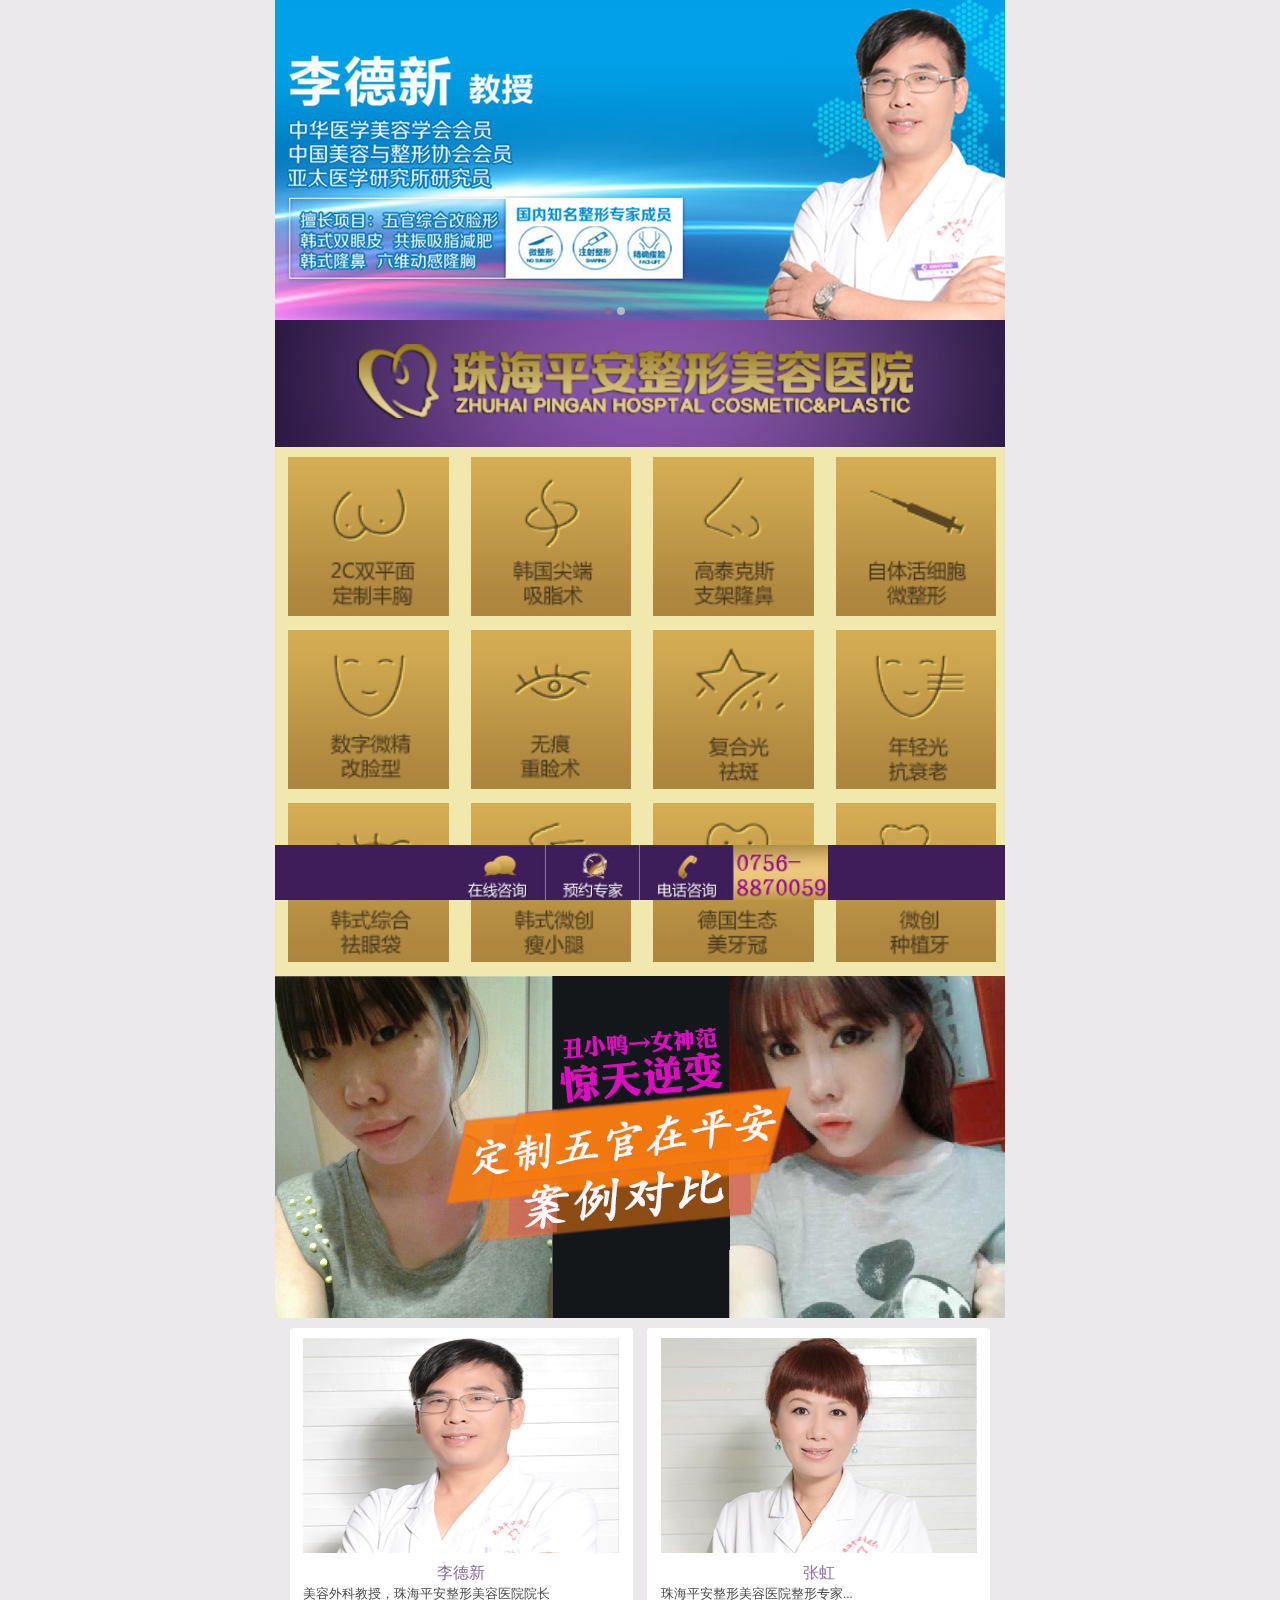
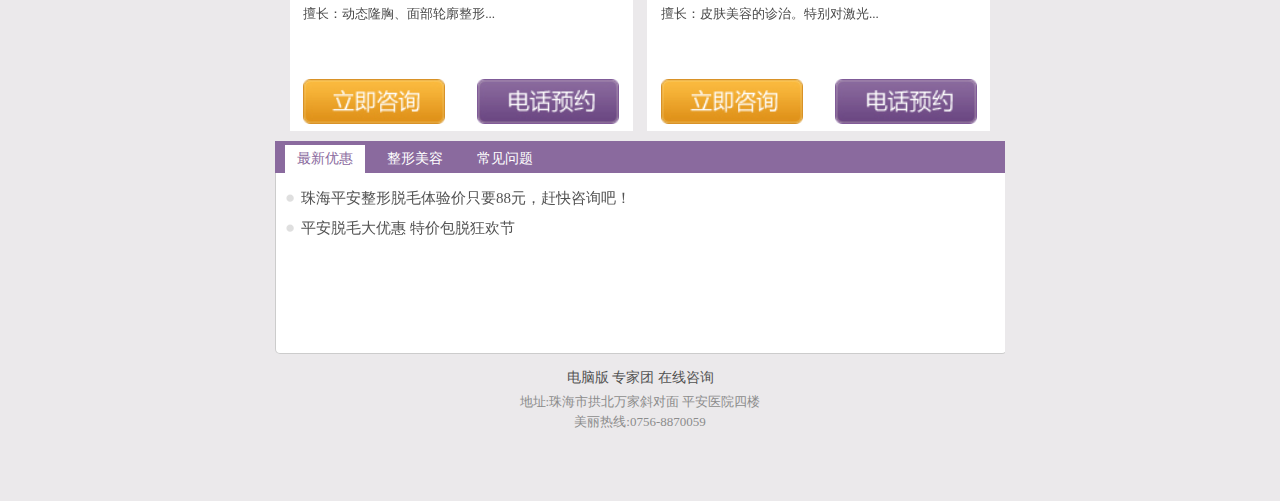
<file: face/index.html>
<!DOCTYPE html PUBLIC "-//W3C//DTD XHTML 1.0 Transitional//EN" "http://www.w3.org/TR/xhtml1/DTD/xhtml1-transitional.dtd">
<html xmlns="http://www.w3.org/1999/xhtml">
<head>
<meta http-equiv="Content-Type" content="text/html; charset=gb2312" />
<meta name="viewport" content="width=device-width, initial-scale=1.0, maximum-scale=1.0, user-scalable=no">

<title>���麣ƽ����������ҽԺ������html5�ֻ�wapҽԺ��վģ������-����sunzhipeng1234��http://---pppf.taobao.com---/shenghuofuwu/yiyuan/��</title>
<meta name="keywords" content="" />
<meta name="description" content="" />
<link href="templets/wap/images/basic.css" rel="stylesheet" type="text/css" />
<link rel="stylesheet" href="templets/wap/images/idangerous.swiper.css">
<script type="text/javascript" src="templets/wap/images/jquery.min.js"></script>
<script src="templets/wap/images/idangerous.swiper-2.1.min.js"></script> 
</head>
<body>
		<div id="main" style="min-width:300px!important; max-width:730px!important; margin:auto; overflow:hidden;">
		<div class="swiper-container">
	<div class="swiper-wrapper">
		<div class="swiper-slide">
		<div><img class="top" src="templets/wap/images/tt.jpg" /></div>
	  </div>
	  <div class="swiper-slide">
		<div><img class="top" src="templets/wap/images/top1.jpg" /></div>
	  </div>
	  
	</div>
	<div class="pagination"></div>
</div>
<script>

$(function (){
	var mySwiper = new Swiper('.swiper-container',{
	  loop:true,
	  grabCursor: true,
	  paginationClickable: true,
	  pagination: '.pagination'
	});
	var resize = function(e) {
		var query = $('.swiper-container');
		var clientW = query[0].clientWidth;
		query.css('height', clientW*320/730+'px');
	}
	$(window).bind('resize', resize);
	resize();
	setInterval(function(){
		mySwiper.swipeNext();
	}, 5000);
});

</script>
<img class="logo" src="templets/wap/images/logo.jpg" />		<ul class="sub">
			<li>
				<a href="zxxm/2.html" target="_blank"><img src="templets/wap/images/sub00.jpg" /></a>
			</li>
			<li>
				<a href="zxxm/3.html" target="_blank"><img src="templets/wap/images/sub01.jpg" /></a>
			</li>
			<li>
				<a href="zxxm/4.html" target="_blank"><img src="templets/wap/images/sub02.jpg" /></a>
			</li>
			<li>
				<a href="zxxm/5.html" target="_blank"><img src="templets/wap/images/sub03.jpg" /></a>
			</li>
			<li>
				<a href="zxxm/6.html" target="_blank"><img src="templets/wap/images/sub04.jpg" /></a>
			</li>
			<li>
				<a href="zxxm/7.html" target="_blank"><img src="templets/wap/images/sub05.jpg" /></a>
			</li>
			<li>
				<a href="zxxm/8.html" target="_blank"><img src="templets/wap/images/sub06.jpg" /></a>
			</li>
			<li>
				<a href="zxxm/9.html" target="_blank"><img src="templets/wap/images/sub07.jpg" /></a>
			</li>
			<li>
				<a href="zxxm/10.html" target="_blank"><img src="templets/wap/images/sub08.jpg" /></a>
			</li>
			<li>
				<a href="zxxm/11.html" target="_blank"><img src="templets/wap/images/sub09.jpg" /></a>
			</li>
			<li>
				<a href="#" target="_blank"><img src="templets/wap/images/sub10.jpg" /></a>
			</li>
			<li>
				<a href="#" target="_blank"><img src="templets/wap/images/sub11.jpg" /></a>
			</li>
		</ul>
		<div class="swiper-containers">
			<div class="swiper-wrapper">
			  <div class="swiper-slide">
				<div><img class="top" src="templets/wap/images/pk00.jpg" /></div>
			  </div>
			  <div class="swiper-slide">
				<div><img class="top" src="templets/wap/images/pk01.jpg" /></div>
			  </div>
			  <div class="swiper-slide">
				<div><img class="top" src="templets/wap/images/pk02.jpg" /></div>
			  </div>
			  <div class="swiper-slide">
				<div><img class="top" src="templets/wap/images/pk03.jpg" /></div>
			  </div>
			</div>
	    </div>
		<script>
			
			$(function (){
				var mySwiper1 = new Swiper('.swiper-containers',{
					  loop:true,
					  grabCursor: true,
					  paginationClickable: true
				  });
					var resize1 = function(e) {
						var query = $('.swiper-containers');
						var clientW = query[0].clientWidth;
						query.css('height', clientW*342/730+'px');
					}
					$(window).bind('resize', resize1);
					resize1();
					setInterval(function(){
						mySwiper1.swipeNext();
					},5000)
			});
			
		</script>
		<div class="swiper-container4">
			<div class="swiper-wrapper">
				
				  <div class="swiper-slide red-slide">
					<div class="li">
						<img class="doc" src="templets/wap/images/doc00.jpg" />
						<dl>
							<dt>�����</dt>
							<dd>������ƽ��ڣ��麣ƽ����������ҽԺԺ�� </dd>
							<dd>�ó�����̬¡�ء��沿��������...</dd>
						</dl>
						<div class="btn">
							<a href="../www.zhpingan.com/call/@wap" rel="kft"><img class="ask" src="templets/wap/images/btn_ask.jpg" /></a>
							<a href="../www.zhpingan.com/call/@wap" rel="kft"><img class="order" src="templets/wap/images/btn_order.jpg" /></a>
						</div>
					</div>
					<div class="li odd">
						<img class="doc" src="templets/wap/images/doc01.jpg" />
						<dl>
							<dt>�ź�</dt>
							<dd>�麣ƽ����������ҽԺ����ר��... </dd>
							<dd>�ó���Ƥ�����ݵ����Ρ��ر�Լ���...</dd>
						</dl>
						<div class="btn">
							<a href="../www.zhpingan.com/call/@wap" rel="kft"><img class="ask" src="templets/wap/images/btn_ask.jpg" /></a>
							<a href="../www.zhpingan.com/call/@wap" rel="kft"><img class="order" src="templets/wap/images/btn_order.jpg" /></a>
						</div>
					</div>
				  </div>
				  <div class="swiper-slide red-slide">
					<div class="li">
						<img class="doc" src="templets/wap/images/doc02.jpg" />
						<dl>
							<dt>��־��</dt>
							<dd>�й������������֪��ר��... </dd>
							<dd>�ó������������Ρ�2C���ء��ز����Ρ�¡��...</dd>
						</dl>
						<div class="btn">
							<a href="../www.zhpingan.com/call/@wap" rel="kft"><img class="ask" src="templets/wap/images/btn_ask.jpg" /></a>
							<a href="../www.zhpingan.com/call/@wap" rel="kft"><img class="order" src="templets/wap/images/btn_order.jpg" /></a>
						</div>
					</div>
					<div class="li odd">
						<img class="doc" src="templets/wap/images/doc03.jpg" />
						<dl>
							<dt>ƽ������ר���Ŷ�</dt>
							<dd>���ڶ��������ר�һ���ڴ�... </dd>
							<dd>������ƽ�����ο�ʼ...</dd>
						</dl>
						<div class="btn">
							<a href="../www.zhpingan.com/call/@wap" rel="kft"><img class="ask" src="templets/wap/images/btn_ask.jpg" /></a>
							<a href="../www.zhpingan.com/call/@wap" rel="kft"><img class="order" src="templets/wap/images/btn_order.jpg" /></a>
						</div>
					</div>
				  </div>
				  
				
			</div>
			<div class="pagination4"></div>
		</div>
		<script>
		  
		  $(function (){
			  var mySwiper4 = new Swiper('.swiper-container4',{
										//pagination: '.pagination4',
										loop:true,
										paginationClickable: true,
										moveStartThreshold: 100
									  });
			  var resize4 = function(e) {
				var query4 = $('.swiper-container4');
				var clientW4 = query4[0].clientWidth;
				query4.css('height', clientW4*262/730+141+'px');
				
			  }
			  $(window).bind('resize', resize4);
			  resize4();
			  setInterval(function(){
				mySwiper4.swipeNext();
			  }, 5000);
		  });
		  
		</script>
		<div class="tabs"> <a href="javascript:;" class="active">�����Ż�</a> <a href="javascript:;">��������</a> <a href="javascript:;">��������</a></div>
		  <div class="swiper-container2">
			<div class="swiper-wrapper">
			  <div class="swiper-slide">
				<div class="content-slide">
				  <ul>
					<li><a href="zxyh/15.html">�麣ƽ��������ë�����ֻҪ88Ԫ���Ͽ���ѯ�ɣ�</a></li>
<li><a href="zxyh/1.html">ƽ����ë���Ż� �ؼ۰��ѿ񻶽�</a></li>

									  </ul>
				</div>
			  </div>
			  <div class="swiper-slide">
				<div class="content-slide">
				  <ul>
					
							<li><a href="zxmr/14.html">�Ƽ��麣��õ�¡��ҽԺ</a></li>

									  </ul>
				</div>
			  </div>
			  
			  	  <div class="swiper-slide">
				<div class="content-slide">
				  <ul>
					
							<li><a href="a/wt/13.html">��Щ�ֲ����ʷ���Ч����?</a></li>
<li><a href="a/wt/12.html">�麣ƽ������Ϊ���������ü����</a></li>

									  </ul>
				</div>
			  </div>
			</div>
		</div>
		<script>
			
			var tabsSwiper = new Swiper('.swiper-container2',{
			speed:500,
			onSlideChangeStart: function(){
			  $(".tabs .active").removeClass('active');
			  $(".tabs a").eq(tabsSwiper.activeIndex).addClass('active');
			}
		  });
		  
	    </script>
		<div class="bottom">
	<p class="l">
		<a href="../new.zhpingan.com/default.htm">���԰�</a>
		<a href="../www.zhpingan.com/call/@wap">ר����</a>
		<a href="../www.zhpingan.com/call/@wap" target="_blank">������ѯ</a>
	</p>
	<p class="p">��ַ:�麣�й������б���� ƽ��ҽԺ��¥</p>
	<p class="p">��������:0756-8870059</p>
</div>
<div class="ww">
	<div class="connect">

		<div class="div01">
			<div class="w">
				<a href="../www.zhpingan.com/call/@wap" target="_blank"><img class="c00" src="templets/wap/images/c00.jpg" /></a>
				<a href="../www.zhpingan.com/call/@wap" target="_blank"><img class="c01" src="templets/wap/images/c01.jpg" /></a>
				<a href="tel_3A07568770059"><img class="c02" src="templets/wap/images/c02.jpg" /></a>
				<a href="tel_3A07568770059"><img class="c02" src="templets/wap/images/c03.gif" /></a>
			</div>
		</div>
	</div>
</div>

</body>
</html>
</file>
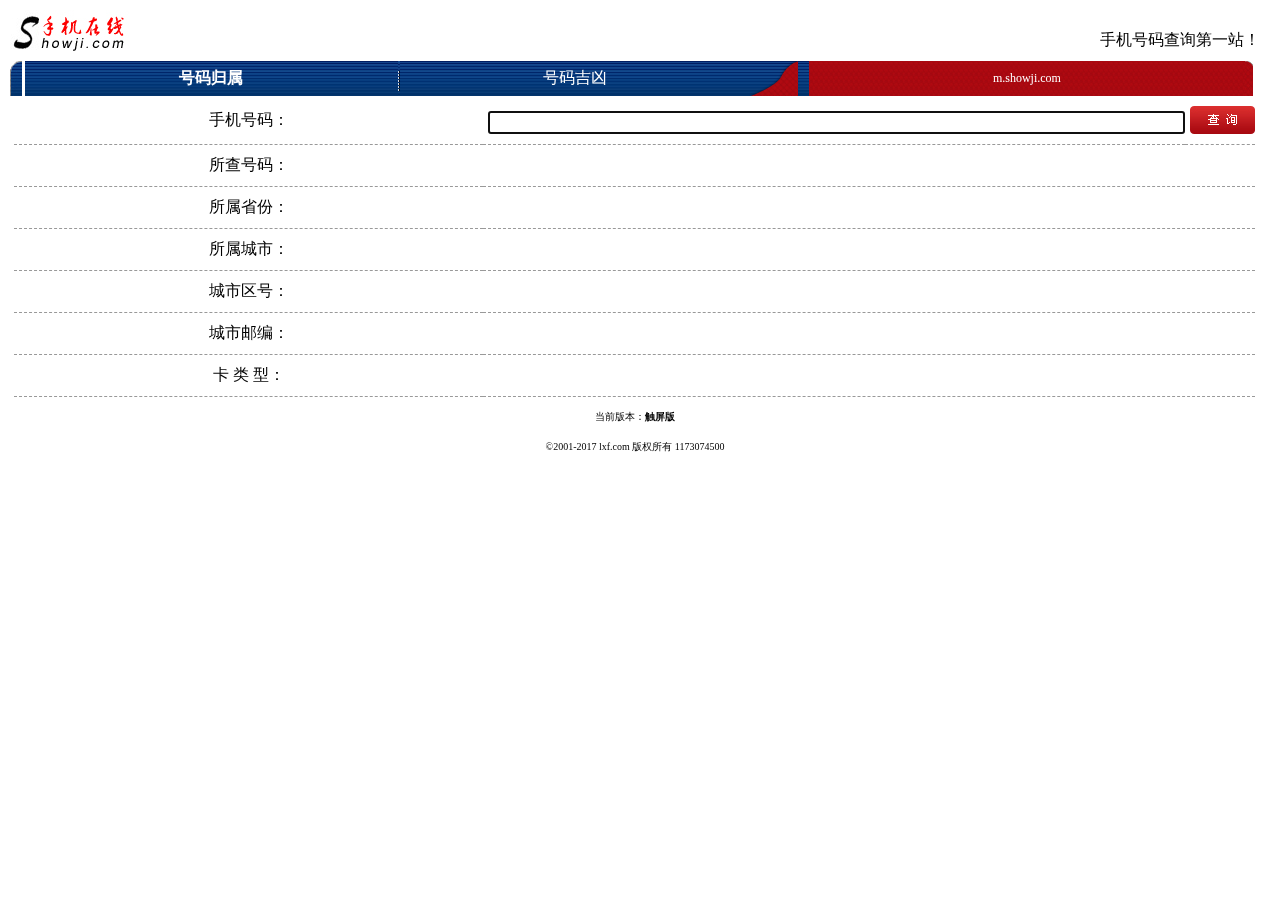
<file: findphonenumber/index.htm>
﻿<html>
<head>
<title>手机号码归属地查询</title>
<meta id="viewport" name="viewport" content="width=320; initial-scale=1.0; maximum-scale=1.0; user-scalable=0;" />
<meta http-equiv="Content-Type" content="text/html; charset=utf-8" />
<link rel="stylesheet" href="css/index.css" type="text/css" media="all" />
<style type="text/css">
<!--
body,td,th {
	font-size: 16px;
}
a:link {
	text-decoration: none;
}
a:visited {
	text-decoration: none;
}
a:hover {
	text-decoration: none;
}
a:active {
	text-decoration: none;
}
body {
	background-color: #FFFFFF;
}
-->
</style></head>
<body>
<div class="tcenter">
  <table width="100%" border="0" cellpadding="0" cellspacing="0">
      <tr>
        <td class="tin5"><a href="default.htm"><img src="images/logo.jpg" alt="手机在线" width="120"  height="41" border="0" /></a></td>
        <td valign="bottom" class="tin7">手机号码查询第一站！</td>
      </tr>
    </table>
</div>
<div class="spacer"><table width="98%" height="35" border="0" align="center" cellpadding="0" cellspacing="0" style=" font-size:14px; color:#FFFFFF;">
        <tr>
          <td width="12" valign="top"><img src="images/t_1.jpg" width="12" border="0" height="35" /></td>
          <td width="30%" height="35" align="center" style="background-image:url(images/t_21.jpg); background-position:top; height:35px; background-repeat:repeat-x; text-align:center;"><a href="#" class="t30"><strong>号码归属</strong></a></td>
          <td width="2" height="35" align="right" style="background-image:url(images/t_21.jpg); background-position:top;"><img src="images/t_5.jpg" width="2" height="35" /></td>
          <td width="28%" height="35" align="center" valign="middle" style="background-image:url(images/t_21.jpg); background-position:top; height:35px; background-repeat:repeat-x; text-align:center;"><a href="jixiong.htm" class="t30">号码吉凶</a></td>
          <td width="49" height="35" align="right" valign="top" style="background-image:url(images/t_21.jpg);"><span class="t5"><img src="images/t7.png" width="49" height="35" /></span></td>
          <td width="35%" align="center" style="background-image:url(images/t_6.jpg); height:35px; text-align:center;"><a href="default.htm" class="t6">m.showji.com</a></td>
          <td width="8" align="right"><span class="t7"><img src="images/t_3.jpg" width="8" height="35" /></span></td>
        </tr>
      </table></div>
<div class="sort">
  <table width="98%" border="0" align="center" cellpadding="0" cellspacing="0" bgcolor="#FFFFFF" class="tin1">
        <tr><form id="mob" onSubmit="return query();">
          <td width="40%" height="30" align="center" valign="middle" class="tin3">手机号码：</td>
          <td width="60%" height="30" valign="bottom" class="tin2"><input name="textfield" type="text" id="m" border="0" class="con2" /></td>
          <td width="15%" align="left" class="tin2"><input type="image" src="images/view.jpg" width="65" height="28" border="0" name="btnQuery" id="btnQuery" onClick="document.mob.submit()"/></td>
        </tr></form><div id="panelError" style="display:none;height:100%;text-align:center"><span id="txtError" style="color:red">手机号码有误请重新输入</span></div>
      <div id="panelResult" style="display:none">
        <tr>
          <td align="right" class="tin3">所查号码：</td>
          <td colspan="2" class="tin2"><span id="txtMobile"></span></td>
        </tr>
        <tr>
          <td align="right" class="tin3">所属省份：</td>
          <td colspan="2" class="tin2"><span id="txtProvince"></span></td>
        </tr>
        <tr>
          <td align="right" class="tin3">所属城市：</td>
          <td colspan="2" class="tin2"><span id="txtCity"></span></td>
        </tr>
        <tr>
          <td align="right" class="tin3">城市区号：</td>
          <td colspan="2" class="tin2"><span id="txtAreaCode"></span></td>
        </tr>
        <tr>
          <td align="right" class="tin3">城市邮编：</td>
          <td colspan="2"  class="tin2"><span id="txtPostCode"></span></td>
        </tr>
        <tr>
          <td align="center" class="tin3">卡 类 型：</td>
          <td colspan="2" class="tin2"><span id="txtCard"></span></td>
        </tr>
</table></div>
</div>
<script type="text/javascript" src="http://api.showji.com/Locating/Query.js"></script>
<script type="text/javascript" src="q.js"></script>
<div style="margin:0 auto; width:100%; text-align:center; height:auto; overflow:hidden;">
<script type="text/javascript"><!--
google_ad_client = "ca-pub-9207428043095959";
/* mobile */
google_ad_slot = "2593875889";
google_ad_width = 320;
google_ad_height = 50;
//-->
</script>
<acript type="text/javascript"
src="../pagead2.googlesyndication.com/pagead/show_ads.js">
</script>
   </div>
<div class="footer">
<table width="100%" height="60" border="0" cellpadding="0" cellspacing="0">
        <tr>
          <td class="tin6">当前版本：<strong>触屏版</strong></td>
        </tr>
        <tr>
          <td class="tin6">&copy;2001-2017 lxf.com 版权所有 1173074500 </td>
        </tr>
      </table>
</div>
</body>
</html>
</file>
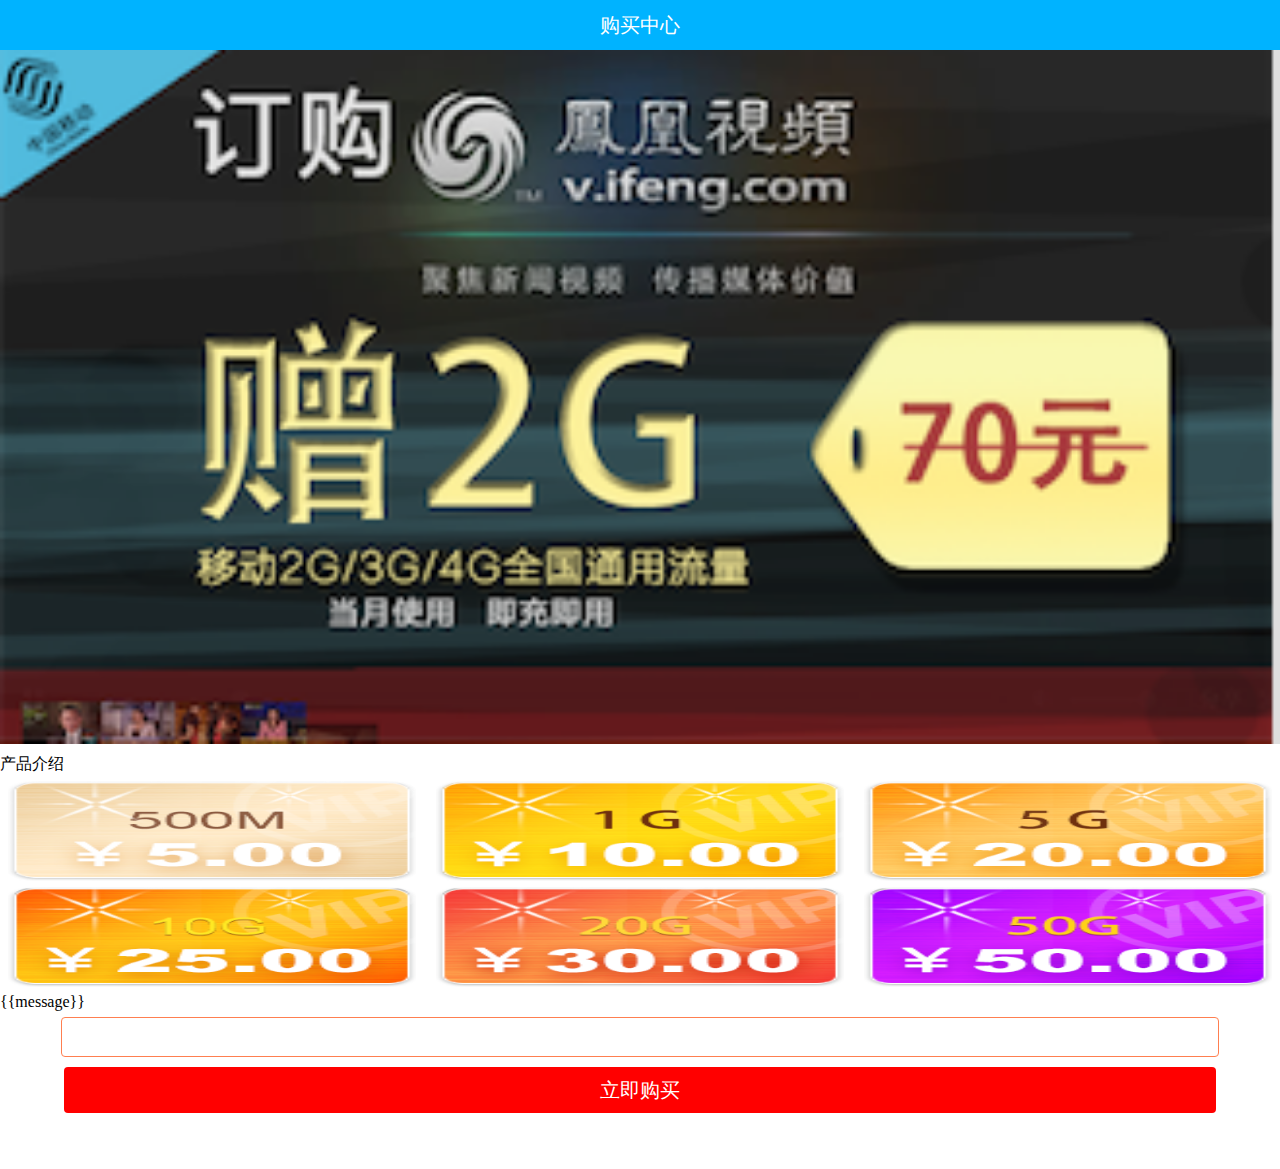
<file: huafei.html>
<!DOCTYPE html>
<html lang="en">
<head>
    <meta charset="UTF-8">
    <meta name = "viewport"
          content="
          height = device-height,
          width = device-width,
          mininum-scale = 1.0,
          mininum-scale = 1.0,
          user-scalable = no
          "/>
    <script src="http://apps.bdimg.com/libs/angular.js/1.4.6/angular.min.js"></script>
    <script src="http://code.jquery.com/jquery-1.8.0.min.js"></script>
    <title>购买流量</title>
    <style type ="text/css">
       img{width: 100%;
        height: 30%;
        background-image: url('hello.png');

        background-size: 100%;

        background-repeat: no-repeat;

        background-position: top;
        }
       #left{
           filter:alpha(opacity=80); -moz-opacity:0.8; -khtml-opacity: 0.8; opacity: 0.8;
           background-size:100% 100%;
           margin-left: 8px;
           background-image:url('buy1.png') ;  height:100px;line-height:100px;text-align:center;}
       #right {background-size:100% 100%;
           margin-right: 8px;
           background-image:url('buy3.png');  height:100px;line-height:100px;text-align:center}
       #main { background-size:100% 100%;
           margin-right: 4px;
           margin-left: 4px;
           background-image:url('buy2.png') ; height: 100px;line-height:100px;text-align:center}
       #left1{background-size:100% 100%;
           margin-left: 8px;
           background-image:url('buy4.png') ;  height:100px;line-height:100px;text-align:center}
       #right1 { background-size:100% 100%;
           margin-right: 8px;
           background-image:url('buy6.png');  height:100px;line-height:100px;text-align:center}
       #main1 { background-size:100% 100%;
           margin-right: 4px;
           margin-left: 4px;
           background-image:url('buy5.png') ; height: 100px;line-height:100px;text-align:center}
       .columns {
           width: 100%;
           margin: 6px auto;
           column-width: auto;
           -webkit-column-count:3;
           -moz-column-count:3;
           -o-column-count:3;
           -ms-column-count:3;
           column-count:3;
           /*-webkit-column-rule: 2px dotted green;*/
           /*-moz-column-rule: 2px dotted green;*/
           /*-o-column-rule: 2px dotted green;*/
           /*-ms-column-rule: 2px dotted green;*/
           /*column-rule: 2px dotted green;*/
       }
       #text_input {
           width:90%; height: 36px;border: 1px solid coral;border-radius: 4px;
       }
       #text_buy {
           width:90%; height: 46px;background-color: red;margin-top: 10px;
           font-size:20px;color: #FFFFFF;border-radius: 4px;border:none;
           margin-bottom: 20px;
           /*-webkit-box-shadow: 0px 9px 0px red, 0px 9px 25px rgba(0,0,0,.7);*/
           /*-moz-box-shadow: 0px 9px 0px red, 0px 9px 25px rgba(0,0,0,.7);*/
           /*box-shadow: 0px 9px 0px red, 0px 9px 25px rgba(0,0,0,.7);*/
       }
       #text_buy:active {
           /*-webkit-box-shadow: 0px 3px 0px rgba(219,31,5,1), 0px 3px 6px rgba(0,0,0,.9);*/
           /*-moz-box-shadow: 0px 3px 0px rgba(219,31,5,1), 0px 3px 6px rgba(0,0,0,.9);*/
           /*box-shadow: 0px 3px 0px rgba(219,31,5,1), 0px 3px 6px rgba(0,0,0,.9);*/
                  background: #D82741;
       }
        #top_tex{
            background:#00B3FF;margin-top: 0px;
            color:#FFF;height:50px;width:100%;
            text-align:center;font-size:20px;
            line-height:50px;
        }
       .start
       {
           cursor:pointer;
           filter:alpha(opacity=80); -moz-opacity:0.8; -khtml-opacity: 0.8; opacity: 0.8;
       }
       .end
       {
           cursor:pointer;
           filter:alpha(opacity=100); -moz-opacity:1; -khtml-opacity: 1; opacity:1;
       }
        .columns:active{

        }
        .unclick{

        }
    </style>
</head>
<body style="margin: 0px ; width:100%;padding-bottom: 20px" ng-app="myApp" ng-controller="myCtrl" >
<div  id="top_tex" >购买中心</div>
<img src="hello.png">
<br>
<div style="margin-top: 6px; margin-bottom: 6px ">产品介绍</div>
<div class="columns">
    <div ng-click="one()" id="left"  data-price="5">
    </div>
    <div ng-click="two()" id="main"  data-price="10">
    </div>
    <div ng-click="three()" id="right"  >
    </div>

</div>

<div class="columns">
    <div ng-click="four()" id="left1"  >
    </div>
    <div ng-click="five()" id="main1"  >
    </div>
    <div ng-click="six()" id="right1"  >
    </div>

</div>
<div  id = "instuct"style="margin-bottom: 6px ;margin-top:6px ">{{message}}</div>
<div style="text-align:center;margin:0 auto;" >
    <input id ="text_input"  ng-model = "phones" >
    <input ng-click="go()" id = "text_buy" type="button"  value="立即购买"  >
    <p id ="text_input4"  >
</div>
<script>
    var app = angular.module('myApp', []);
    app.controller('myCtrl',
        function($scope) {
        $scope.message = "";
            $scope.ctrlScope = $scope;

            $scope.phones="";
        $scope.one=function(){
            $scope.message="5元说明"
        }
        $scope.two=function(){
            $scope.message="10元说明"
        }
        $scope.three=function(){
            $scope.message="20元说明"
        }
        $scope.four=function(){
            $scope.message="25元说明"
        }
        $scope.five=function(){
            $scope.message="30元说明"
        }
        $scope.six=function(){
            $scope.message="50元说明"
        }
        $scope.go=function(){
          var phonematch = /^1[3|4|5|8][0-9]\d{8}$/;

//            alert("hahaha"+$scope.phones);
            if(!$scope.phones.match(phonematch))
            {
                alert("手机格式不正确");
            }else
            alert("购买成功");
       }
    }
    );

//    //加载事件
//    $(function () {
//        var collection = $(".flag");
//        $.each(collection, function () {
//            $(this).addClass("end");
//        });
//    });
//    //单击事件
//    function dj(dom) {
//        var collection = $(".flag");
//        $.each(collection, function () {
//            $(this).removeClass("start");
//            $(this).addClass("end");
//        });
//        $(dom).removeClass("start");
//        $(dom).addClass("end");
//    }
</script>
</body>


</html>
</file>
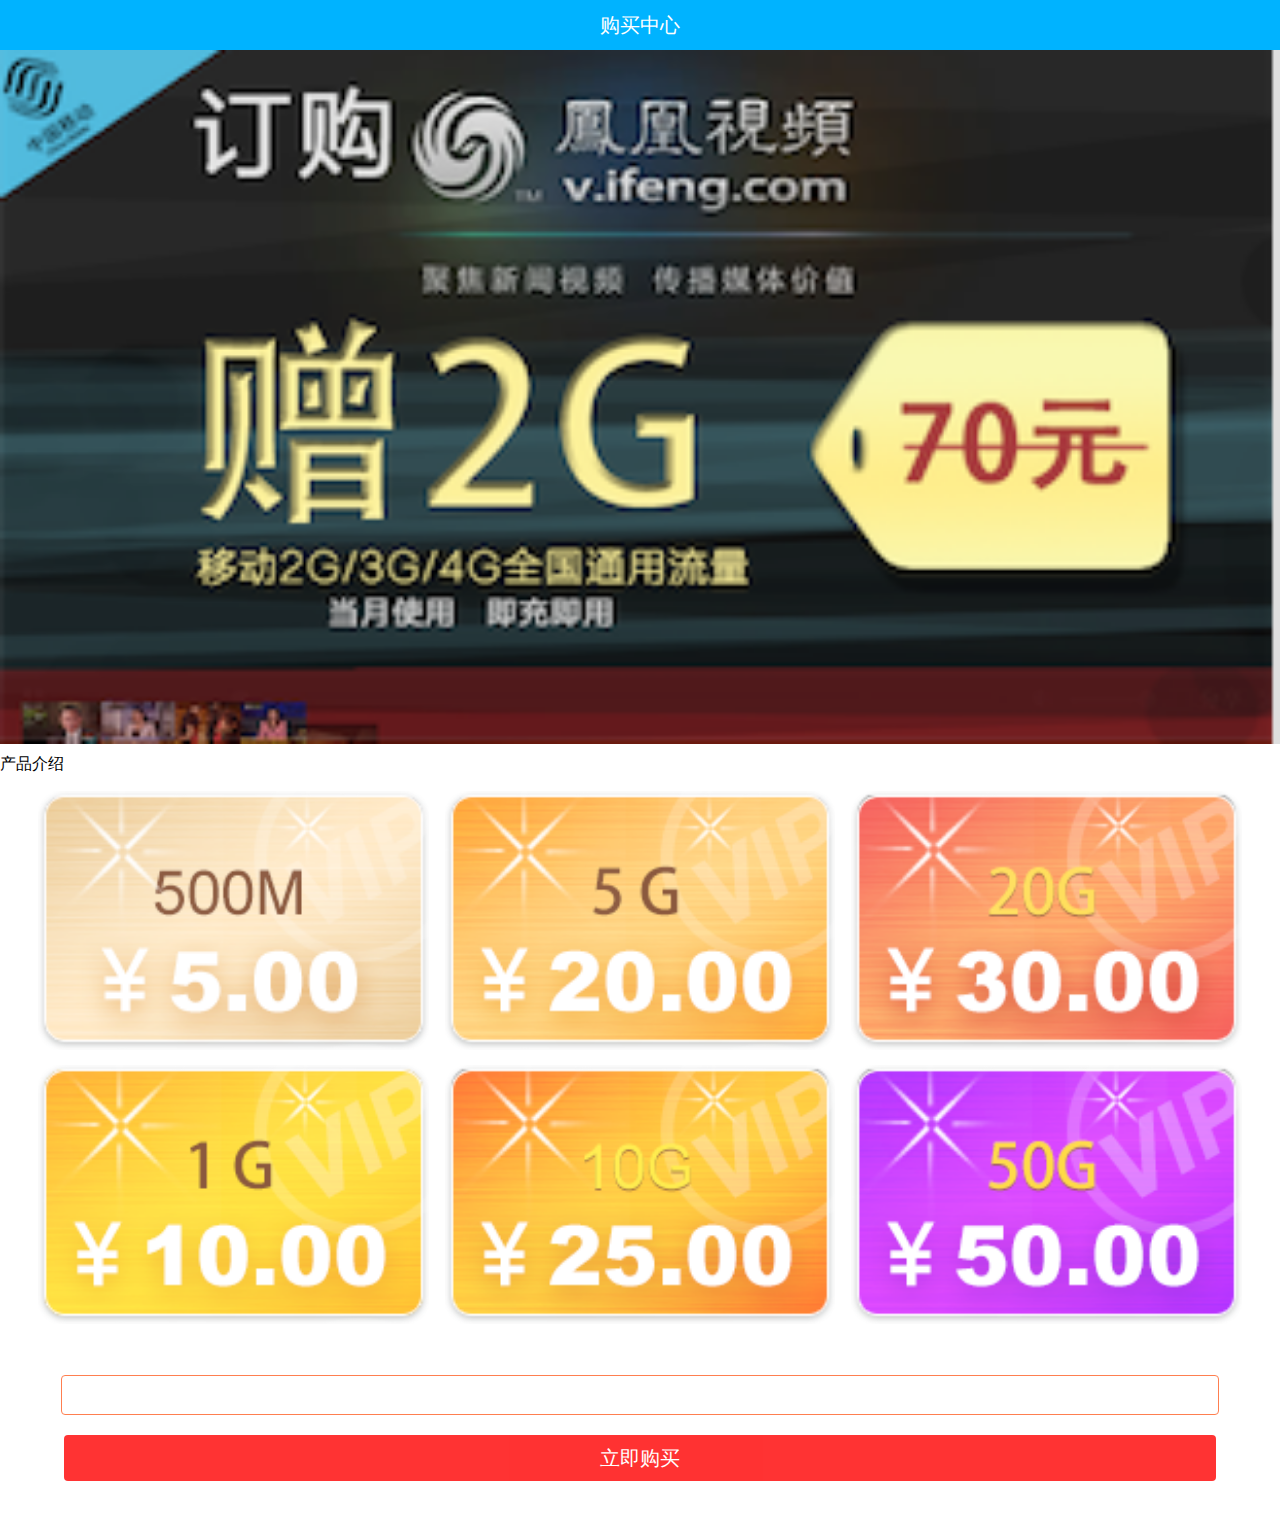
<file: huafei2.html>
<!DOCTYPE html>
<html lang="en">
<head>
    <meta charset="UTF-8">
    <meta name = "viewport"
          content="
          height = device-height,
          width = device-width,
          mininum-scale = 1.0,
          mininum-scale = 1.0,
          user-scalable = no
          "/>
    <script src="lib/jquery-1.12.0.min.js"></script>
    <script src="lib/angular-1.5.3.min.js"></script>
    <script src="huajs2.js"></script>
    <link rel="stylesheet" type="text/css" href="huacss2.css" />
    <title>购买流量</title>
</head>
<body ng-app="myApp" ng-controller="myCtrl" >
<div  id="top_tex" >购买中心</div>
<img src="hello.png">
<div style="margin-top: 6px; margin-bottom: 6px ">产品介绍</div>
<div class="columns">
    <figure class = "test1" ng-click="one()">
        <img src="buy1.png">
        <figcaption >
            <h2> </h2>
        </figcaption>
    </figure>
    <figure class = "test1" ng-click="two()">
        <img src="buy2.png">
        <figcaption >
            <h2> </h2>
        </figcaption>
    </figure>
    <figure class = "test1" ng-click="three()">
        <img src="buy3.png">
        <figcaption >
            <h2> </h2>
        </figcaption>
    </figure>
    <figure class = "test1" ng-click="four()">
        <img src="buy4.png">
        <figcaption >
            <h2> </h2>
        </figcaption>
    </figure>
    <figure class = "test1" ng-click="five()">
        <img src="buy5.png">
        <figcaption >
            <h2> </h2>
        </figcaption>
    </figure>
    <figure class = "test1" ng-click="six()" >
        <img src="buy6.png">
        <figcaption >
            <h2> </h2>
        </figcaption>
    </figure>

</div>

<div  id = "instuct"style="margin-bottom: 6px ;margin-top:6px ">{{message}}</div>
<div style="text-align:center;margin:0 auto;" >
    <input id ="text_input"  ng-model = "phones" >
    <input ng-click="go()" id = "text_buy" type="button"  value="立即购买"  >
    <p id ="text_input4"  >
</div>

</body>
</html>
</file>
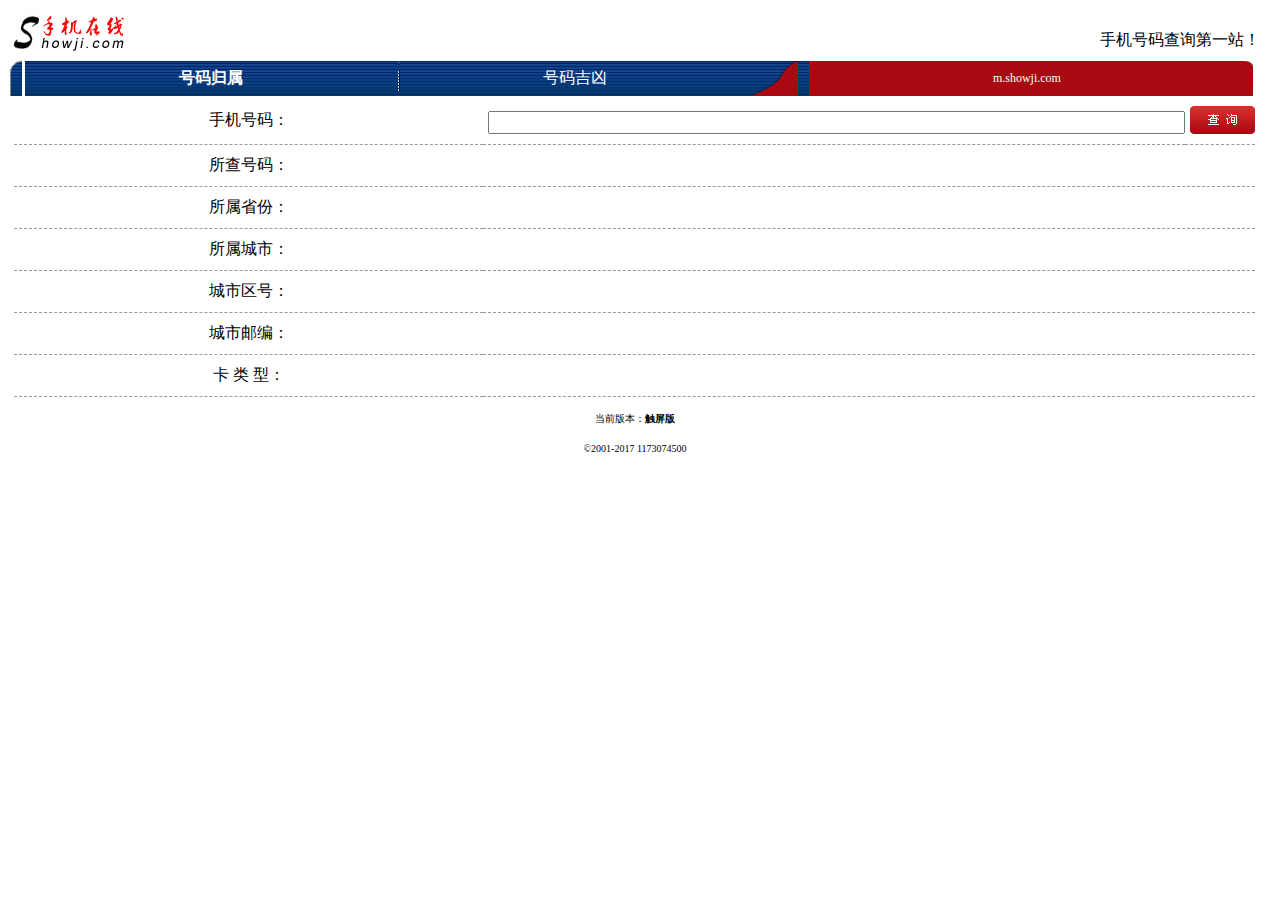
<file: findphonenumber/default.htm>
﻿<html>
<head>
<title>手机号码归属地查询</title>
<meta id="viewport" name="viewport" content="width=320; initial-scale=1.0; maximum-scale=1.0; user-scalable=0;" />
<meta http-equiv="Content-Type" content="text/html; charset=utf-8" />
<link rel="stylesheet" href="css/index.css" type="text/css" media="all" />
<style type="text/css">
<!--
body,td,th {
	font-size: 16px;
}
a:link {
	text-decoration: none;
}
a:visited {
	text-decoration: none;
}
a:hover {
	text-decoration: none;
}
a:active {
	text-decoration: none;
}
body {
	background-color: #FFFFFF;
}
-->
</style></head>
<body>
<div class="tcenter">
  <table width="100%" border="0" cellpadding="0" cellspacing="0">
      <tr>
        <td class="tin5"><a href="default.htm"><img src="images/logo.jpg" alt="手机在线" width="120"  height="41" border="0" /></a></td>
        <td valign="bottom" class="tin7">手机号码查询第一站！</td>
      </tr>
    </table>
</div>
<div class="spacer"><table width="98%" height="35" border="0" align="center" cellpadding="0" cellspacing="0" style=" font-size:14px; color:#FFFFFF;">
        <tr>
          <td width="12" valign="top"><img src="images/t_1.jpg" width="12" border="0" height="35" /></td>
          <td width="30%" height="35" align="center" style="background-image:url(images/t_21.jpg); background-position:top; height:35px; background-repeat:repeat-x; text-align:center;"><a href="#" class="t30"><strong>号码归属</strong></a></td>
          <td width="2" height="35" align="right" style="background-image:url(images/t_21.jpg); background-position:top;"><img src="images/t_5.jpg" width="2" height="35" /></td>
          <td width="28%" height="35" align="center" valign="middle" style="background-image:url(images/t_21.jpg); background-position:top; height:35px; background-repeat:repeat-x; text-align:center;"><a href="jixiong.htm" class="t30">号码吉凶</a></td>
          <td width="49" height="35" align="right" valign="top" style="background-image:url(images/t_21.jpg);"><span class="t5"><img src="images/t7.png" width="49" height="35" /></span></td>
          <td width="35%" align="center" style="background-image:url(images/t_6.jpg); height:35px; text-align:center;"><a href="default.htm" class="t6">m.showji.com</a></td>
          <td width="8" align="right"><span class="t7"><img src="images/t_3.jpg" width="8" height="35" /></span></td>
        </tr>
      </table></div>
<div class="sort">
  <table width="98%" border="0" align="center" cellpadding="0" cellspacing="0" bgcolor="#FFFFFF" class="tin1">
        <tr><form id="mob" onSubmit="return query();">
          <td width="40%" height="30" align="center" valign="middle" class="tin3">手机号码：</td>
          <td width="60%" height="30" valign="bottom" class="tin2"><input name="textfield" type="text" id="m" border="0" class="con2" /></td>
          <td width="15%" align="left" class="tin2"><input type="image" src="images/view.jpg" width="65" height="28" border="0" name="btnQuery" id="btnQuery" onClick="document.mob.submit()"/></td>
        </tr></form><div id="panelError" style="display:none;height:100%;text-align:center"><span id="txtError" style="color:red">手机号码有误请重新输入</span></div>
      <div id="panelResult" style="display:none">
        <tr>
          <td align="right" class="tin3">所查号码：</td>
          <td colspan="2" class="tin2"><span id="txtMobile"></span></td>
        </tr>
        <tr>
          <td align="right" class="tin3">所属省份：</td>
          <td colspan="2" class="tin2"><span id="txtProvince"></span></td>
        </tr>
        <tr>
          <td align="right" class="tin3">所属城市：</td>
          <td colspan="2" class="tin2"><span id="txtCity"></span></td>
        </tr>
        <tr>
          <td align="right" class="tin3">城市区号：</td>
          <td colspan="2" class="tin2"><span id="txtAreaCode"></span></td>
        </tr>
        <tr>
          <td align="right" class="tin3">城市邮编：</td>
          <td colspan="2"  class="tin2"><span id="txtPostCode"></span></td>
        </tr>
        <tr>
          <td align="center" class="tin3">卡 类 型：</td>
          <td colspan="2" class="tin2"><span id="txtCard"></span></td>
        </tr>
</table></div>
</div>
<script type="text/javascript" src="http://api.showji.com/Locating/Query.js"></script>
<div style="margin:0 auto; width:100%; text-align:center; height:auto; overflow:hidden;">
<script type="text/javascript"><!--
google_ad_client = "ca-pub-9207428043095959";
/* mobile */
google_ad_slot = "2593875889";
google_ad_width = 320;
google_ad_height = 50;
//-->
</script>
<acript type="text/javascript"
src="../pagead2.googlesyndication.com/pagead/show_ads.js">
</script>
   </div>
<div class="footer">
<table width="100%" height="60" border="0" cellpadding="0" cellspacing="0">
        <tr>
          <td class="tin6">当前版本：<strong>触屏版</strong></td>
        </tr>
        <tr>
          <td class="tin6">&copy;2001-2017 1173074500</td>
        </tr>
      </table>
</div>
</body>
</html>
</file>
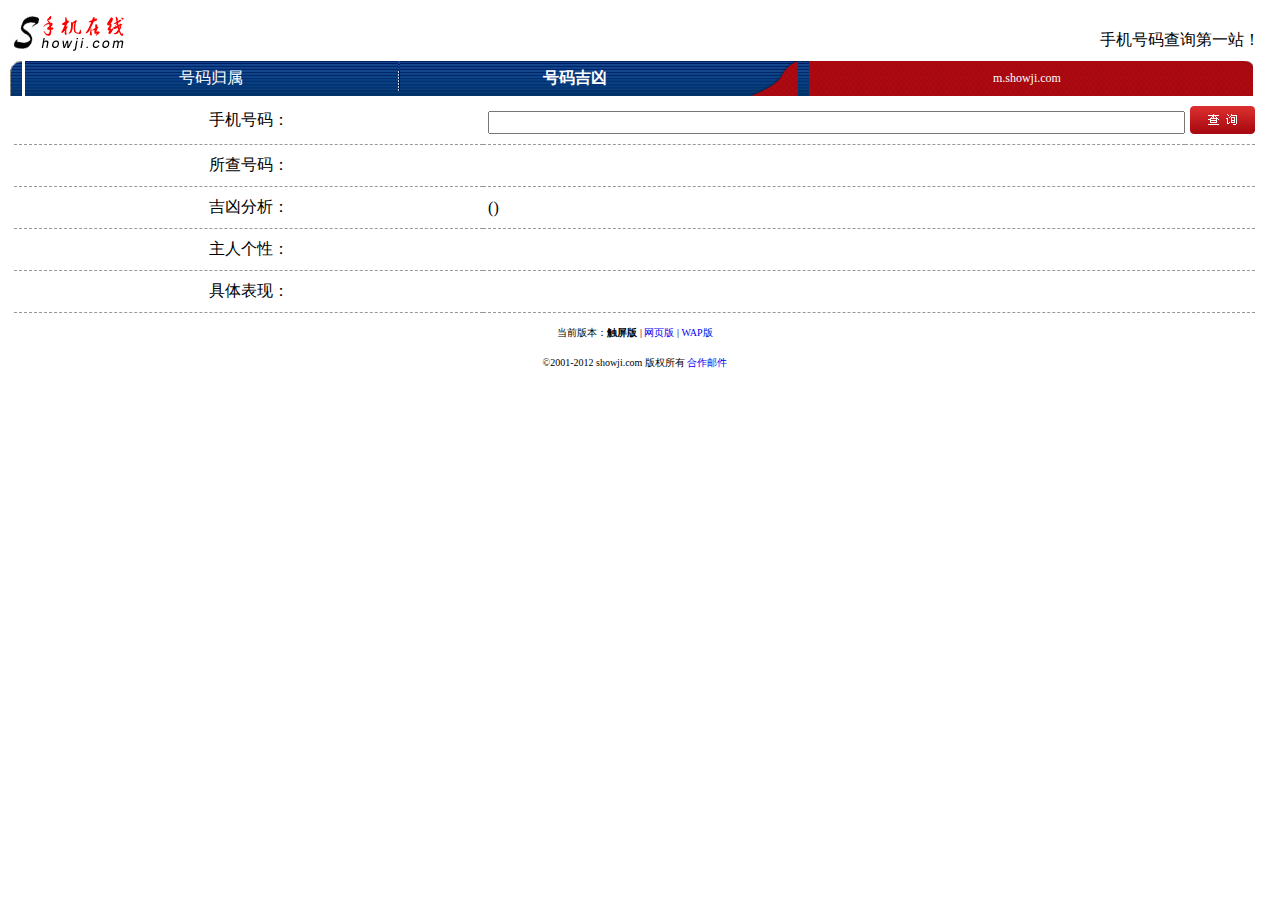
<file: findphonenumber/jixiong.htm>
﻿<html>
<head>
<title>仿手机号码吉凶查询触屏版手机wap查询网站模板源码-旺旺sunzhipeng1234【http://---pppf.taobao.com---/shenghuofuwu/chaxun/】</title>
<meta id="viewport" name="viewport" content="width=320; initial-scale=1.0; maximum-scale=1.0; user-scalable=0;" />
<meta http-equiv="Content-Type" content="text/html; charset=utf-8" />
<link rel="stylesheet" href="css/index.css" type="text/css" media="all" />
<style type="text/css">
<!--
body,td,th {
	font-size: 16px;
}
a:link {
	text-decoration: none;
}
a:visited {
	text-decoration: none;
}
a:hover {
	text-decoration: none;
}
a:active {
	text-decoration: none;
}
body {
	background-color: #FFFFFF;
}
-->
</style></head>
<body>
<div class="tcenter">
  <table width="100%" border="0" cellpadding="0" cellspacing="0">
      <tr>
        <td class="tin5"><a href="default.htm"><img src="images/logo.jpg" alt="手机在线" width="120"  height="41" border="0" /></a></td>
        <td valign="bottom" class="tin7">手机号码查询第一站！</td>
      </tr>
  </table>
</div>
<div class="spacer"><table width="98%" height="35" border="0" align="center" cellpadding="0" cellspacing="0" style=" font-size:14px; color:#FFFFFF;">
        <tr>
          <td width="12" valign="top"><img src="images/t_1.jpg" width="12" border="0" height="35" /></td>
          <td width="30%" height="35" align="center" style="background-image:url(images/t_21.jpg); background-position:top; height:35px; background-repeat:repeat-x; text-align:center;"><a href="index.htm" class="t30">号码归属</a></td>
          <td width="2" height="35" align="right" style="background-image:url(images/t_21.jpg); background-position:top;"><img src="images/t_5.jpg" width="2" height="35" /></td>
          <td width="28%" height="35" align="center" valign="middle" style="background-image:url(images/t_21.jpg); background-position:top; height:35px; background-repeat:repeat-x; text-align:center;"><a href="jixiong.htm" class="t30"><strong>号码吉凶</strong></a></td>
          <td width="49" height="35" align="right" valign="top" style="background-image:url(images/t_21.jpg);"><span class="t5"><img src="images/t7.png" width="49" height="35" /></span></td>
          <td width="35%" align="center" style="background-image:url(images/t_6.jpg); height:35px; text-align:center;"><a href="default.htm" class="t6">m.showji.com</a></td>
          <td width="8" align="right"><span class="t7"><img src="images/t_3.jpg" width="8" height="35" /></span></td>
        </tr>
      </table></div>
<div class="sort">
  <table width="98%" border="0" align="center" cellpadding="0" cellspacing="0" bgcolor="#FFFFFF" class="tin1">
<form id="mob" onSubmit="return query();">
		<tr>
          <td width="40%" height="30" align="center" valign="middle" class="tin3">手机号码：</td>
          <td width="60%" height="30" valign="bottom" class="tin2"><input name="textfield" type="text" border="0" class="con2" id="m"/></td>
          <td width="15%" align="left" class="tin2"><input type="image" src="images/view.jpg" width="65" height="28" border="0" name="btnQuery" id="btnQuery" onClick="document.mob.submit()"/></td>
        </tr>
		</form><div id="panelError" class="result" style="display:none">
		<span id="txtError" style="color: red">您输入的号码有误，请重新输入！</span>
	</div>
<div id="panelResult" class="result" style="display:none">
        <tr>
          <td align="right" class="tin3">所查号码：</td>
          <td colspan="2" class="tin2"><span id="txtMobile"></span></td>
        </tr>
        <tr>
          <td align="right" class="tin3">吉凶分析：</td>
          <td colspan="2" class="tin2"><span id="txtJXDetail"></span> (<span id="txtJX" style="color:#FF0000;font-weight:bold"></span>)</td>
        </tr>
        <tr>
          <td align="right" class="tin3">主人个性：</td>
          <td colspan="2" class="tin2"><span id="txtGX"></span></td>
        </tr>
        <tr>
          <td align="right" class="tin3">具体表现：</td>
          <td colspan="2" class="tin2"><span id="txtGXDetail"></span></td>
        </tr>
</table>
</div>
<script type="text/javascript">
var prompt="";
</script>
<script type="text/javascript" src="api.js"></script>
<script type="text/javascript">
$("m").blur();
</script>

<div style="margin:0 auto; width:100%; text-align:center; height:auto; overflow:hidden;">
<script type="text/javascript"><!--
google_ad_client = "ca-pub-9207428043095959";
/* mobile */
google_ad_slot = "2593875889";
google_ad_width = 320;
google_ad_height = 50;
//-->
</script>
<acript type="text/javascript"
src="../pagead2.googlesyndication.com/pagead/show_ads.js">
</script>
   </div>
<div class="footer">
<table width="100%" height="60" border="0" cellpadding="0" cellspacing="0">
        <tr>
          <td class="tin6">当前版本：<strong>触屏版</strong> | <a href="../www.showji.com/default.htm">网页版</a> | <a href="../wap.showji.com/default.htm">WAP版</a></td>
        </tr>
        <tr>
          <td class="tin6">&copy;2001-2012 showji.com 版权所有 <a href="mailto:admin@showji.com">合作邮件</a></td>
        </tr>
  </table>
</div>
</body>
</html>
</file>
<file: face/templets/wap/images/basic.css>
* { word-break: break-all; }
body {
	margin: 0px;
	padding: 0px;
	background:#ebe9eb;
	font-size:14px;
	color:#747474;
}
div, ul, ol, li, dl, dt, dd, h1, h2, h3, h4, h5, h6, pre, fieldset, form, input, textarea, p {
	margin: 0px;
	padding: 0px;
	font-size: 14px;
	overflow: hidden;
}
ul, li {
	list-style: none;
}
img, a img {
	border: 0px;
	text-decoration: none;
}
input, select, button {
	font: 14px Verdana,Arial,Tahoma;
	vertical-align: middle;
}
a {	
	text-decoration: none;
}
a:hover {
	text-decoration: underline;	
}
.top {
	width:100%;
	
	display:block;
}
.logo {
	width:100%;
	display:block;
}
.sub {
	background:#f1e8ae;
	padding:0 0 10px 0;
}
.sub li {
	width:22%;
	float:left;
	text-align:center;
	margin:10px 1.2% 0 1.8%;
}
.sub li img {
	width:100%;
}
.pk {
	
}
.pk img {
	
	
}
.expert {
	margin:10px 0 0 0;
}
.expert ul li {
	width:47%;
	float:left;
	background:#fff;
	margin:0 2% 0 2%;
	padding:0 0 10px 0;
	border-radius: 3px;
}
.expert ul li.odd {
	margin:0 0 0 0;
}
.expert ul li .doc {
	width:92%;
	display:block;
	margin:10px auto;
}
.expert ul li dl {
	width:92%;
	margin:0 auto;
}
.expert ul li dl dt {
	color:#8a6a9e;
	font-size:16px;
	font-family:微软雅黑;
}
.expert ul li dl dd {
	color:#494949;
	font-size:13px;
	line-height:23px;
	font-family:微软雅黑;
}
.expert ul li div.btn {
	width:92%;
	margin:5px auto 0px auto;
}
.expert ul li div.btn img {
	width:45%;
	display:block;
	float:left;
}
.expert ul li div.btn img.ask {
	margin:0 10% 0 0;
}
.alist {
	margin:10px 0 0 0;
	background:#ffffff;
}
.alist .t {
	height:32px;
	background:#8a6a9e;
	color:#ffffff;
	padding:0 0 0 10px;
}
.alist .t li {
	width:80px;
	height:28px;
	line-height:28px;
	margin:4px 0 0 0;
	float:left;
	font-size:14px;
	text-align:center;
}
.alist .t li:hover {
	background:#fff;
	color:#8a6a9e;
	
}
.alist .l {
	margin:10px 0 20px 0;
}
.alist .l li {
	height:30px;
	line-height:30px;
	color:#535353;
	font-size:15px;
	background:url(dot.jpg) 10px center no-repeat;
	text-indent:25px;
}
.alist .l li a {
	color:#535353;
}
.bottom {
	margin-bottom:69px;
	margin-top:10px;
}
.bottom .version {
	width:154px;
	height:29px;
	line-height:29px;
	background:url(v_bg.jpg);
	margin:15px auto;
}
.bottom .version a {
	width:77px;
	height:29px;
	display:block;
	float:left;
	text-align:center;
	color:#535353;
}
.bottom .l {
	text-align:center;
	font-size:14px;
	margin:5px 0;
}

.bottom .l a {
	color:#535353;
}
.bottom .p {
	color:#8C8C8C;
	text-align:center;
	font-size:13px;
	line-height:20px;
}
.ww {
	position:fixed;
	width:100%;
	bottom:0px;
	min-width:300px;
	max-width:730px;
	z-index:100;
}
.connect {
	
}
.connect .div00 {
	height:44px;
	background:url(connect_bg.jpg) repeat-x;
}
.connect .w {
	max-width:375px;
	width:98%;
	margin:0 auto;
}
.connect .div00 .w .img00 {
	margin-right:32px;
}
.connect .div00 .w .img01 {
	margin-right:21px;
}
.connect .div01 {
	height:55px;
	background:#3E1D5A;
}
.connect .w img {
	display:block;
	float:left;
}
.connect .w img.c00 {
	width:25%;
}
.connect .w img.c01 {
	width:25%;
}
.connect .w img.c02 {
	width:25%;
}
.connect .w img.c03 {
	width:25%;
}
.lanmu {
	height:50px;
	background:#F1E8AE;
	border:1px solid #CFAD65;
}
.lanmu ul {
	margin:0 0 0 4px;
}

.lanmu ul li {
	width:16%;
	float:left;
	margin:10px 0 0 3%;
}
.lanmu ul li a {
	width:98%;
	height:31px;
	display:block;
	margin:0 auto;
	background:#CAA34E;
	font-size:80%;
	line-height:31px;
	text-align:center;
	font-weight:bold;
	color:#594621;
}
.lanmu ul li a.now {
	background:#C5B083;
	color:#FFFFFF;
}
.clist {
	background:#FFFFFF;
}
.clist ul li {
	height:90px;
	border-bottom:1px solid #E3E3E3;
}
.clist	.typename {
	width:18.1%;
	height:68%;
	background:#89699D;
	font-size:14px;
	text-align:center;
	float:left;
	color:#FFFFFF;
	border-radius: 5px;
	margin:12px 0 0 1%;
	padding:1%;
}
.clist	.typename a {
	display:block;
	color:#fff;
	margin:4px 0 0 0;
	line-height:20px;
}
.clist	li dl {
	width:74%;
	line-height:22px;
	float:left;
	margin:10px 0 0 2%;
}
.clist	li dl dd {
	line-height:18px;
	margin:3px 0 0 0;
}
.clist	li dl dt a {
	color:#525252;
}
.clist	li dl dd a {
	color:#939393;
	font-size:13px;
}
.page {
	text-align:center;
	margin:10px 0;
}

.article {
	background:#fff;
}
.article h1 {
	color:#735386;
	text-align:center;
	height:50px;
	line-height:60px;
	font-size:18px;
}
.article p.date {
	text-align:center;
	color:#BEBEBE;
	height:15px;
}
.article .body {
	color:#525252;
	padding:2%;
	line-height:23px;
}


.swiper-container {
  width: 100%;
  height: 320px;
  color: #fff;
  text-align: center;
}
.swiper-slide {
  width: 100%;
  height: 100%;
}
.green-slide {
  background: #49a430;
}
.pink-slide {
  background: #973e76;
}
.pagination {
  position: absolute;
  z-index: 20;
  left: 45%;
  bottom: 5px;
}
.swiper-pagination-switch {
  display: inline-block;
  width: 8px;
  height: 8px;
  border-radius: 8px;
  background: #CBCBCB;
  border:none;
  margin-right:5px;
  opacity: 0.8;
  cursor: pointer;
}
.swiper-visible-switch {
  background: #CBCBCB;
}
.swiper-active-switch {
  background: #89699D;
}

.tabs {
  width: 100%;
  background:#8A6A9E;
  margin: 10px 0 0 0;
}
.tabs a {
  display: block;
  float: left;
  width: 80px;
  color: #fff;
  text-align: center;
  height:28px;
  line-height: 28px;
  background: #8A6A9E;
  font-size: 14px;
  margin: 4px 0 0 10px;
  text-decoration: none;
}
.tabs a.active {
  height:28px;
  line-height: 28px;
  color: #8A6A9E;
  margin: 4px 0 0 10px;
  background: #fff;
}
.swiper-container2 {
  background: #fff;
  border-radius: 0 0 5px 5px;
  border: 1px solid #ccc;
  width:100%;
  border-top: 0;
}
.swiper-container2 ul {
	margin:10px 0 0 0;
}
.swiper-container2 ul li a {
	color:#535353;
}
.swiper-container2 ul li a:hover {
	text-decoration:none;
}
.swiper-container2 ul li {
	background: url(dot.jpg) no-repeat scroll 10px center rgba(0, 0, 0, 0);
    color: #535353;
    font-size: 15px;
    height: 30px;
    line-height: 30px;
    text-indent: 25px;
}
.swiper-container2	.swiper-wrapper {
	height:180px;
}
.swiper-container2 .swiper-slide {
  background: none;
  color: #fff;
}


.swiper-container4 {
	margin:0 auto;
	position:relative;
	overflow:hidden;
	-webkit-backface-visibility:hidden;
	-moz-backface-visibility:hidden;
	-ms-backface-visibility:hidden;
	-o-backface-visibility:hidden;
	backface-visibility:hidden;
	/* Fix of Webkit flickering */
	z-index:1;
}
.swiper-container4 {
  margin:10px 0;
  width: 100%;
  height:410px;
  color: #fff;
  text-align: center;
}
.swiper-container4 .swiper-slide {
  width: 100%;
  height:100%;
}
.swiper-container4 .pagination4 {
  position: absolute;
  z-index: 20;
  left: 10px;
  bottom: 0px;
}
.swiper-container4 .swiper-pagination-switch {
  display: inline-block;
  width: 8px;
  height: 8px;
  border-radius: 8px;
  background: #222;
  margin-right: 5px;
  opacity: 0.8;
  cursor: pointer;
}
.swiper-container4 .swiper-visible-switch {
  background: #aaa;
}
.swiper-container4 .swiper-active-switch {
  background: #fff;
}
.swiper-container4 .li {
	width:47%;
	float:left;
	background:#fff;
	margin:0 2% 0 2%;
	padding:0 0 10px 0;
	border-radius: 3px;
}
.swiper-container4 div.odd {
	margin:0 0 0 0;
}
.swiper-container4 .li .doc {
	width:92%;
	display:block;
	margin:10px auto;
}
.swiper-container4 .li dl {
	width:92%;
	height:111px;
	margin:0 auto;
}
.swiper-container4 .li dl dt {
	color:#8a6a9e;
	font-size:16px;
	font-family:微软雅黑;
}
.swiper-container4 .li dl dd {
	color:#494949;
	font-size:13px;
	line-height:150%;
	font-family:微软雅黑;
	text-align:left;
	overflow:hidden;
}
.swiper-container4 .li div.btn {
	width:92%;
	margin:5px auto 0px auto;
}
.swiper-container4 .li div.btn img {
	width:45%;
	display:block;
	float:left;
}
.swiper-container4 .li div.btn img.ask {
	margin:0 10% 0 0;
}
#page {
	text-align:center;
	
	margin:10px 0;
}
#page a {
	display:inline-block;
	padding:5px 6px;
	background:##261a48;
	border:1px solid #734f92;
	color:#a6a6a6;
	
}
#page a:hover {
	text-decoration:none;
}
</file>
<file: findphonenumber/css/index.css>
@charset "utf-8";
/* CSS Document */

html, body, div, span, p, object, h1, h2, h3, h4, h5, h6, big, cite, em, font, img, ins, small, strong, sub, sup, dd, dl, dt, fieldset, form, label, legend, table, caption, tbody, tfoot, thead, tr, th, td 
{
	margin: 0;
	padding: 0;
	border: 0;
	outline: 0;
	text-align: left;
}
.js {
text-align:center;
}
body{ font-family:Tahoma, "Lucida Grande", Verdana, hei;-webkit-text-size-adjust: none;-webkit-user-select: none;}
.tcenter{ text-align:center; }

.yellow{ color:#ffff00; margin:0 5px;}
.gray{ color:#ccc; margin:0 5px;}
.orange{ color:#ff9900; margin:0 5px;}
.spacer{clear:both;  padding-left:10px;}

.sort { font-size:14px; padding-left:10px; margin-top:0px;}
.program{ margin:0 auto; height:70px; padding-top:15px; border-bottom:1px dashed #677091; overflow:hidden;}
.page{ text-align:center; margin:10px 0;}
.footer{ height:70px;  color:#ccc; font-size:12px; padding:5px 10px 0 0; text-align:center;}
/*��ϸ*/
.fleft{ float:left; margin:10px 0 0 10px; font-weight:bold;}
.fright{ float:right; margin:10px 10px 0 0; font-weight:bold;}
.vandinfo{ width:100%; height:100px; text-align:center; overflow:hidden; border-bottom:1px solid #afb6d1;}
.vandinfo .in{ width:100px; height:75px; float:left; margin:8px 5px;}
.vandinfo h3{ font-weight:normal; margin-top:10px;}
.vandinfo p{ font-size:12px; color:#ccc; margin-top:10px;}
.moreinfo{ border-bottom:1px dashed #677091; font-size:14px; height:23px; padding-top:10px; padding-left:10px;}
.moreinfo.no{ border-bottom:none;}
.font1{ color:#ccc; font-weight:bold;font-size:14px;}

.t30 {
	text-align:center;
color:#FFFFFF;
}
.t30 a:link {color:#FFFFFF; text-decoration:none;}
.t30 a:visited {color:#FFFFFF; text-decoration:none;}
.t30 a:hover {color:#FFFFFF;  text-decoration:none;}
.t6 {
text-align:center;
color:#FFFFFF;
font-size:12px;
}
.t6 a:link {color:#FFFFFF; text-decoration:none;}
.t6 a:visited {color:#FFFFFF; text-decoration:none;}
.t6 a:hover {color:#FFFFFF;  text-decoration:none;}
.tin1 {
padding-left:4px;
}
.tin2 {
padding-left:5px;
padding-bottom:10px;
padding-top:10px;
text-align:left;
border-bottom-width: 1px; border-bottom-style: dashed; border-bottom-color: #999999;
}
.tin2a {
padding-left:5px;
padding-bottom:10px;
padding-top:10px;
text-align:left;
}
.tin21 {
padding-left:10px;
padding-bottom:10px;
padding-top:10px;
font-size:16px;
border-bottom-width: 1px; border-bottom-style: dashed; border-bottom-color: #999999;
}
.tin3 {
border-bottom-width: 1px; border-bottom-style: dashed; border-bottom-color: #999999;
padding-bottom:10px;
padding-top:10px;
text-align:center;
}
.tin3a {
padding-bottom:10px;
padding-top:10px;
text-align:center;
}
.tin4 {
text-align:center;
}
.tin5 {
padding-left:10px;
padding-bottom:10px;
padding-top:10px;
}
.tin6 {
text-align:center;
font-size:10px;
}
.tin7 {
text-align:right;
padding-bottom:10px;
padding-right:20px;
}
.tin8 {
text-align:center;
padding-left:10px;
}
.con2 {
float:left;
font-size:15px;
text-align:left;
width:100%;
}
.con21 {
float:left;
font-size:16px;
width:100%;
height:28px;
}
.con22 {
float:left;
text-align:left;
padding-left:5px;
width:10%;
}
.tin41 {
padding-bottom:10px;
padding-top:10px;
text-align:right;
}
</file>
<file: huacss2.css>
body,figure,figcaption{margin: 0;padding: 0}
figure{position: relative }
figcaption{position: absolute;top: 0px;left: 0px;color: white}

figure img {opacity: 0.8;transition:all 0.35s}
figure figcaption p,h2,span,div{transition:all 0.35s}


#top_tex{
    background:#00B3FF;margin-top: 0px;
    color:#FFF;height:50px;width:100%;
    text-align:center;font-size:20px;
    line-height:50px;
}
img{width: 100%;
    height: 30%;
    background-size: 100%;
    background-repeat: no-repeat;

    background-position: top;
}

.columns {
    width: 94%;
    column-width: auto;
    margin: 6px auto;
    line-height: 40px;
    -webkit-column-count:3;
    -moz-column-count:3;
    -o-column-count:3;
    -ms-column-count:3;
    column-count:3;
    border:10px solid #fff;
    /*-webkit-column-rule: 2px dotted green;*/
    /*-moz-column-rule: 2px dotted green;*/
    /*-o-column-rule: 2px dotted green;*/
    /*-ms-column-rule: 2px dotted green;*/
    /*column-rule: 2px dotted green;*/
}
.test1 {
    border-radius: 4px;border:none;
}
.test1 img{
    border-radius: 4px;border:none;
}
.test1 figcaption{
    width:100%;height: 100%
}
.test1 figcaption h2{
    margin-top: 10%;margin-left: 15%;text-align: center;vertical-align: middle;color: red;
}
.test1:active  img{
    border-radius: 4px;border:none;
    transform: scale(0.96,0.96);
    -ms-transform:scale(0.96,0.96); /* IE 9 */
    -moz-transform:scale(0.96,0.96); /* Firefox */
    -webkit-transform:scale(0.96,0.96); /* Safari and Chrome */
    -o-transform:scale(0.96,0.96); /* Opera */

    filter:alpha(opacity=100); /* IE */
    -moz-opacity:1; /* 老版Mozilla */
    -khtml-opacity:1; /* 老版Safari */
    opacity: 1; /* 支持opacity的浏览器*/
}

.test1:active figcaption h2{
    transform: scale(1.2,1.2);

}















#text_input {
    width:90%; height: 36px;border: 1px solid coral;border-radius: 4px;
    margin-top: 20px;
}
#text_buy {
    width:90%; height: 46px;background-color: red;margin-top: 20px;
    font-size:20px;color: #FFFFFF;border-radius: 4px;border:none;
    margin-bottom: 20px;opacity: 0.8
    /*-webkit-box-shadow: 0px 9px 0px red, 0px 9px 25px rgba(0,0,0,.7);*/
    /*-moz-box-shadow: 0px 9px 0px red, 0px 9px 25px rgba(0,0,0,.7);*/
    /*box-shadow: 0px 9px 0px red, 0px 9px 25px rgba(0,0,0,.7);*/
}
#text_buy:active {
    /*-webkit-box-shadow: 0px 3px 0px rgba(219,31,5,1), 0px 3px 6px rgba(0,0,0,.9);*/
    /*-moz-box-shadow: 0px 3px 0px rgba(219,31,5,1), 0px 3px 6px rgba(0,0,0,.9);*/
    /*box-shadow: 0px 3px 0px rgba(219,31,5,1), 0px 3px 6px rgba(0,0,0,.9);*/
    transform: scale(1.1,1.1);
    -ms-transform:scale(1.1,1.1); /* IE 9 */
    -moz-transform:scale(1.1,1.1); /* Firefox */
    -webkit-transform:scale(1.1,1.1); /* Safari and Chrome */
    -o-transform:scale(1.1,1.1); /* Opera */
    transform: scale(1.1,1.1);opacity: 1}
</file>
